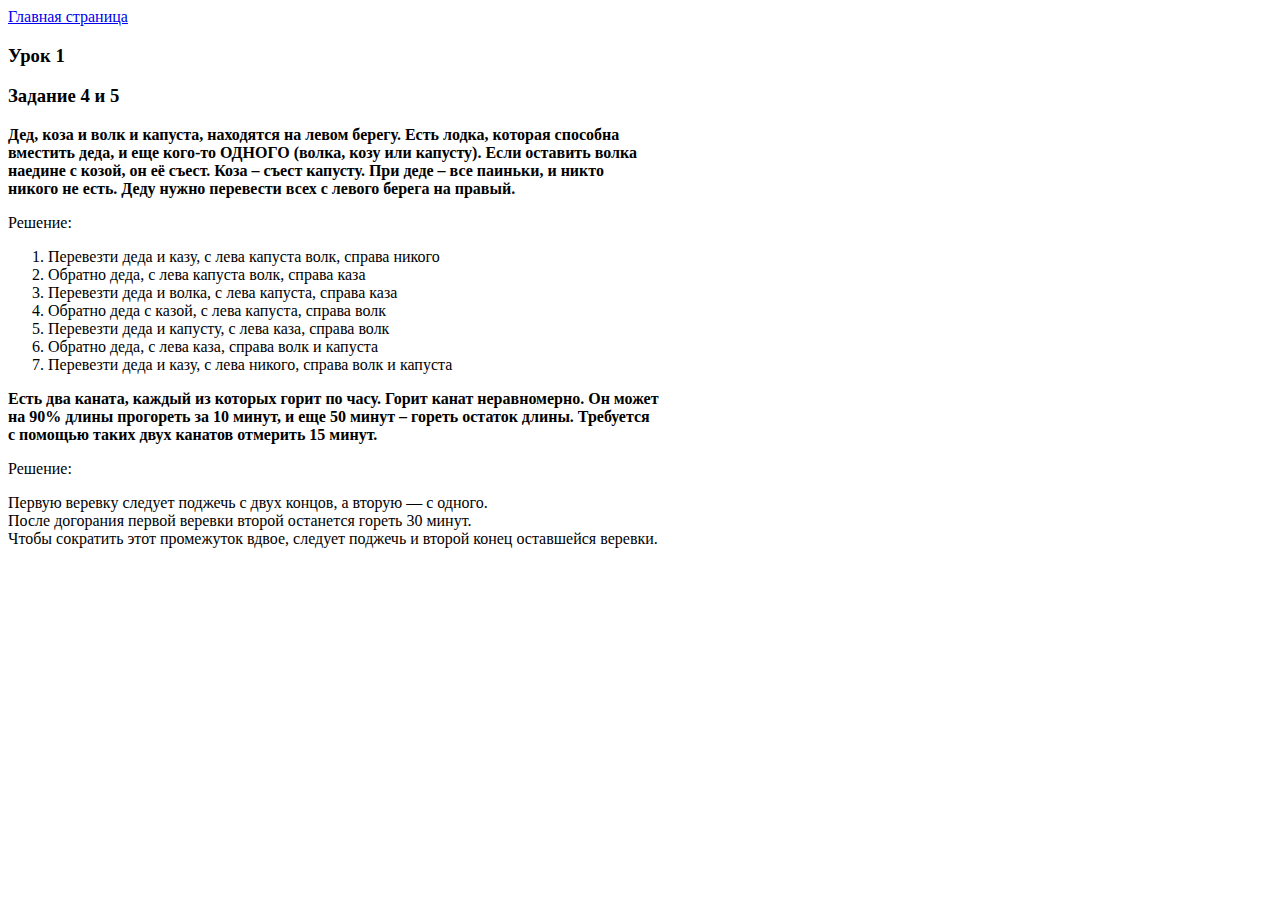
<file: lesson1.html>
<!DOCTYPE html>
<html lang="en">
<head>
  <meta charset="UTF-8">
  <title>Lisson 1</title>
</head>
<body>
      <a href="index.html">Главная страница</a>
       <h3>Урок 1</h3>
  <h3>Задание 4 и 5</h3>
   <p><b>Дед, коза и волк и капуста, находятся на левом берегу. Есть лодка, которая способна <br>
вместить деда, и еще кого-то ОДНОГО (волка, козу или капусту). Если оставить волка <br>
наедине с козой, он её съест. Коза – съест капусту. При деде – все паиньки, и никто <br>
никого не есть. Деду нужно перевести всех с левого берега на правый.</b></p>
   <p>Решение:</p>
   <ol>
     <li>Перевезти деда и казу, с лева капуста волк, справа никого</li>
     <li>Обратно деда, с лева капуста волк, справа каза</li>
     <li>Перевезти деда и волка, с лева капуста, справа каза</li>
     <li>Обратно деда с казой, с лева капуста, справа волк</li>
     <li>Перевезти деда и капусту, с лева каза, справа волк</li>
     <li>Обратно деда, с лева каза, справа волк и капуста</li>
     <li>Перевезти деда и казу, с лева никого, справа волк и капуста</li>
   </ol>
   <p><b>Есть два каната, каждый из которых горит по часу. Горит канат неравномерно. Он может<br>
на 90% длины прогореть за 10 минут, и еще 50 минут – гореть остаток длины. Требуется<br>
с помощью таких двух канатов отмерить 15 минут.
</b></p>
   <p>Решение:</p>
   <p>Первую веревку следует поджечь с двух концов, а вторую — с одного. <br>После догорания первой веревки второй останется гореть 30 минут. <br>Чтобы сократить этот промежуток вдвое, следует поджечь и второй конец оставшейся веревки. </p>
   
      <script src="lesson1.js"></script>
</body>
</html>
</file>
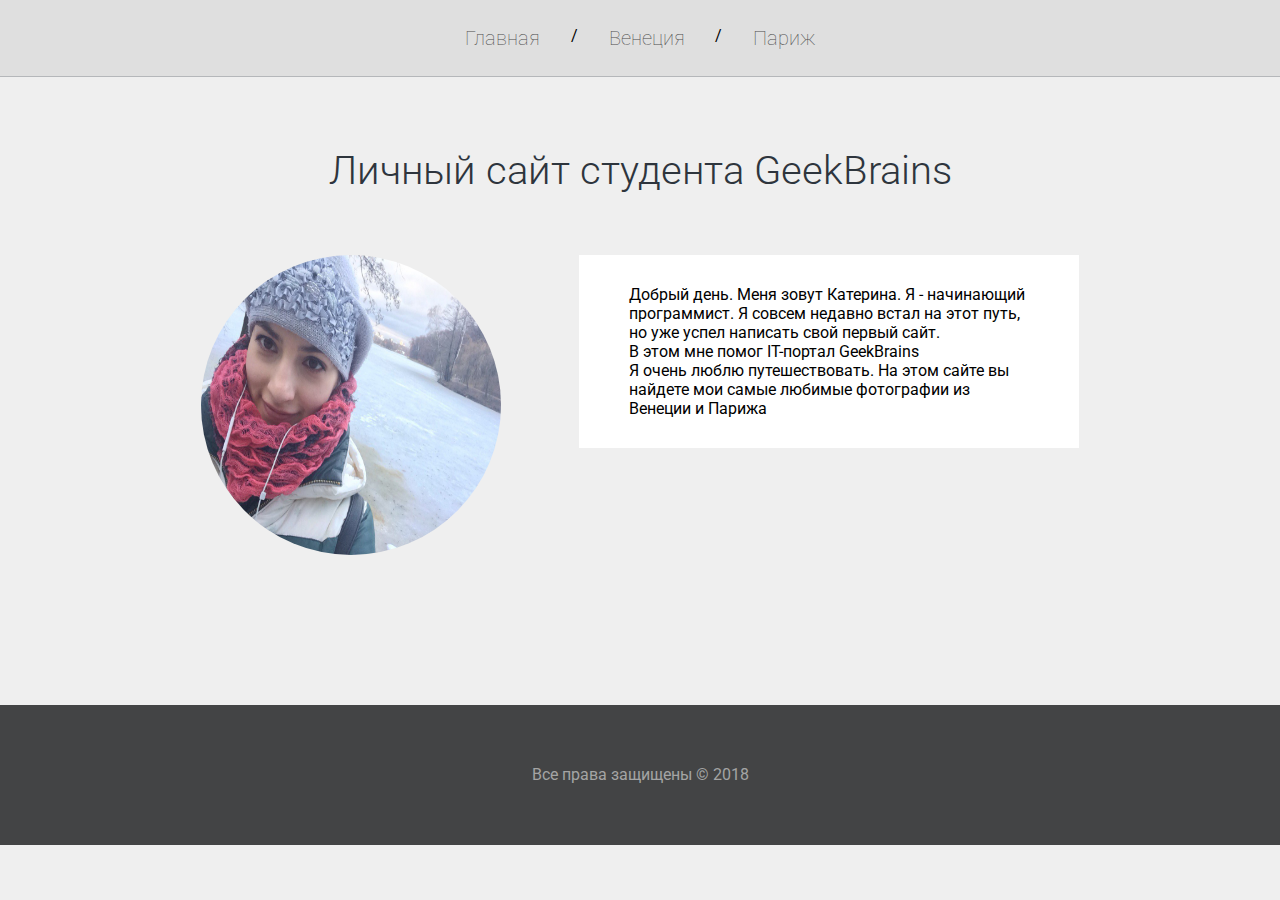
<file: lesson2.html>
<!DOCTYPE html>
<html lang="en">
<head>
  <meta charset="UTF-8">
  <meta name="myProgect" content="width=device-width">
  <link href="https://fonts.googleapis.com/css?family=Roboto:100,300,400,700" rel="stylesheet">
  <link rel="stylesheet" href="style.css">
  <title>Lesson 2</title>
</head>
<body>
  <header>
    <div class="linksWrap">
      <a href="index.html">Главная</a><span> / </span>
      <a href="#">Венеция</a><span> / </span>
      <a href="#">Париж</a>
    </div>
  </header>
   <h1>Личный сайт студента GeekBrains</h1>
   <main class="mainIndex">  <?-- Содержание ради чего пришол пользователь --?>
      <img src="photo.jpg" alt="Катюша">
      <div class="indexContent">
            Добрый день. Меня зовут Катерина. Я - начинающий программист. Я совсем недавно встал на этот путь, но уже успел написать свой первый сайт. <br>
            В этом мне помог IT-портал GeekBrains <br>
            Я очень люблю путешествовать. На этом сайте вы найдете мои самые любимые фотографии из Венеции и Парижа
      </div>
      <div class="clearfix"></div>
   </main>
   <footer>
       Все права защищены &copy; 2018
   </footer>
  <script src="lesson2.js"></script>
</body>
</html>
</file>
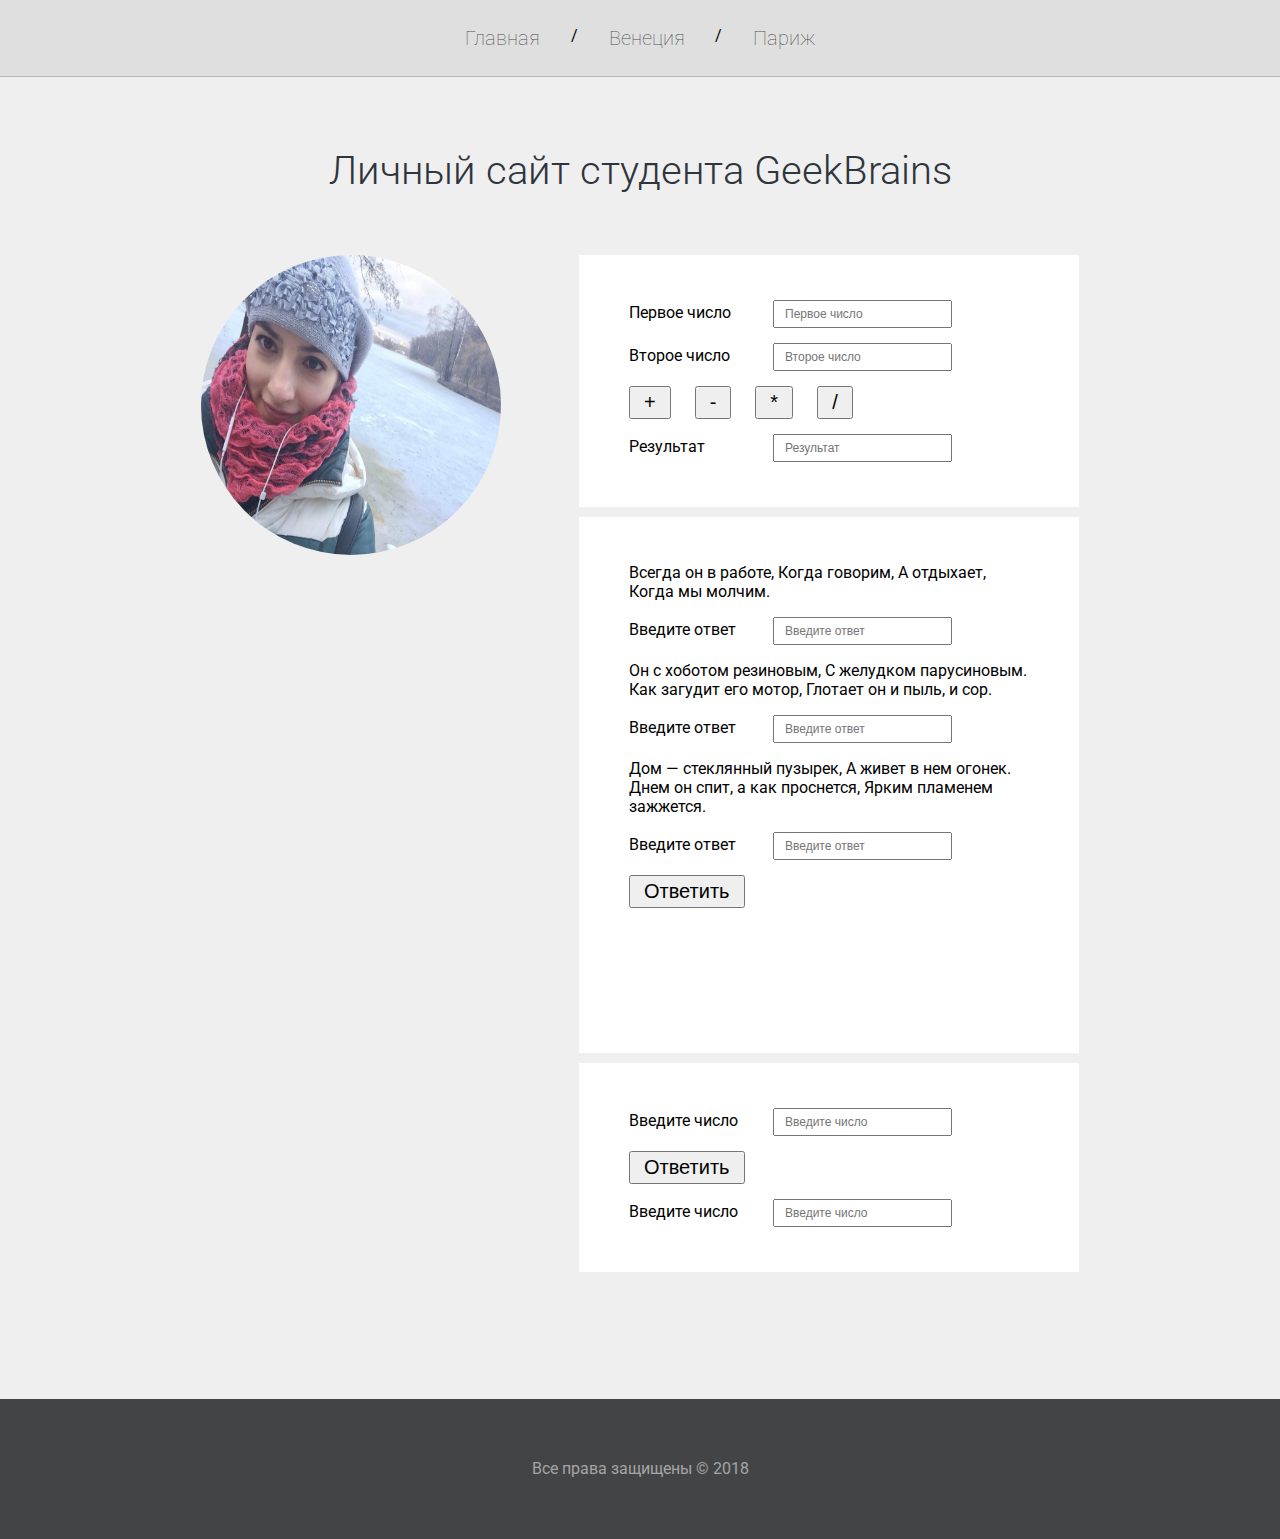
<file: lesson3.html>
<!DOCTYPE html>
<html lang="en">
<head>
  <meta charset="UTF-8">
  <meta name="myProgect" content="width=device-width">
  <link href="https://fonts.googleapis.com/css?family=Roboto:100,300,400,700" rel="stylesheet">
  <link rel="stylesheet" href="style.css">
  <title>Lesson 3</title>
</head>
<body>
  <header>
    <div class="linksWrap">
      <a href="index.html">Главная</a><span> / </span>
      <a href="#">Венеция</a><span> / </span>
      <a href="#">Париж</a>
    </div>
  </header>
   <h1>Личный сайт студента GeekBrains</h1>
   <main class="mainIndex">  <?-- Содержание ради чего пришол пользователь --?>
      <img src="photo.jpg" alt="Катюша">
      <div class = "block">
      <div class="indexContent">
            <from action="" class = "main-calculator">
        
<!--         Первое число-->
          <div class="from-row">
<!--           метка-->
            <lebel for = "num-1">Первое число</lebel>
<!--            поле ввода-->
<!--           placeholder - это текст внутри поля ввода-->
            <input type="text" id = "num-1" placeholder = "Первое число">
          </div>
          
<!--          Второе число-->
          <div class="from-row">
            <lebel for = "num-2">Второе число</lebel>
            <input type="text" id = "num-2" placeholder = "Второе число">
          </div>
          
<!--          кнопки-->
          <div class="from-row">
            <button type="button" onclick = "summ()">+</button>
            <button type="button" onclick = "distract()">-</button>
            <button type="button" onclick = "multiply()">*</button>
            <button type="button" onclick = "divide()">/</button>
          </div>
          
          <div class="from-row">
<!--      Результат readonly - позваляет не менять результат. только для копирования-->
            <lebel for = "result">Результат</lebel>
            <input type="text" id = "result" placeholder = "Результат" readonly>
          </div>
          
        </from>
      </div>

      <div class="indexContent">
            <from action="" class = "main-calculator">
<!--        Первая загадка-->
          <div class="from-row">
           <p>Всегда он в работе, Когда говорим, А отдыхает, Когда мы молчим.</p>
            <lebel for = "answer-1">Введите ответ</lebel>
            <input type="text" id = "answer-1" placeholder = "Введите ответ">
          </div>
<!--          Вторая загадка-->
          <div class="from-row">
           <p>Он с хоботом резиновым, С желудком парусиновым. Как загудит его мотор, Глотает он и пыль, и сор.</p>
            <lebel for = "answer-2">Введите ответ</lebel>
            <input type="text" id = "answer-2" placeholder = "Введите ответ">
          </div>
<!--          третья загадка-->
          <div class="from-row">
           <p>Дом — стеклянный пузырек, А живет в нем огонек. Днем он спит, а как проснется, Ярким пламенем зажжется.</p>
            <lebel for = "answer-3">Введите ответ</lebel>
            <input type="text" id = "answer-3" placeholder = "Введите ответ">
          </div>
<!--          кнопки-->
          <div class="from-row">
            <button type="button-answer" onclick = "answer()">Ответить</button>
          </div>
          
          <div class="from-row">
<!--Резульнат-->
         <div id="for-resultanswer"></div>
          </div>
        </from>
      </div>
      
      <div class="indexContent">
            <from action="" class = "main-calculator">
        
          <div class="from-row">
            <lebel for = "num">Введите число</lebel>
            <input type="text" id = "num" placeholder = "Введите число">
          </div>
          
          <div class="from-row">
            <button type="button" onclick = "ugadayka()">Ответить</button>
          </div>
          <div class="from-row">
          <lebel for = "ugadaykaunsver">Введите число</lebel>
            <input type="text" id = "ugadaykaunsver" placeholder = "Введите число">
          </div>
        </from>
      </div>
      
      
      
      <div class="main-text">
       </div>
        
        <div class="clearfit"><p><br><br><br><br><br></p></div>
      </div>
   </main>
   <footer>
       Все права защищены &copy; 2018
   </footer>
  <script src="lesson3.js"></script>
</body>
</html>
</file>
<file: style.css>
html, body {
    height: 100%;
}
body {
    margin: 0;
    font-family: Roboto, sans-serif;
    flex-direction: column;
    background: #efefef;
}

header a {
    font-size: 20px;
    font-weight: 100;
    color: #4d4d4d;
    text-decoration: none;
}
header {
    min-height: 76px;
    background-color: #dfdfdf;
    border-bottom: 1px solid #b5b7ba;
    display: flex;
    flex-direction: row; /*основная ось ->*/
    justify-content: center; /* по центру основной оси*/
    align-items: center;
}

h1 {
    height: 38px;
    font-size: 40px;
    font-weight: 300;
    text-align: center;
    color: #2e353d;
    margin: 70px 0;
}

img {
  border-radius: 150px; /* Радиус скругления */
  height: 300px;
  width: 300px;
}

header .linksWrap {
    width: 350px;
    display: flex;
    justify-content: space-between;
}

main {
    flex-grow: 1;/* степень жадности- занимает всю площадь*/
    flex-grow: 1;/* степень жадности- занимает всю площадь*/
    padding: 0 15px; /* отступы*/
    box-sizing: border-box; /* не увеличивать исходный размер*/
    width: 100%;
    margin: 0 auto;
}
@media (min-width: 576px) {
    main {
        width: 540px;
    }
}
@media (min-width: 768px) {
    main {
        width: 720px;
    }
}
@media (min-width: 992px) {
    main {
        width: 960px;
    }
}
@media (min-width: 1200px) {
    main {
        width: 1140px;
    }
}
.block {
  display: block;
}
.indexContent {
    margin: 0 0 10px 78px;
    padding: 30px 50px;
    background-color: #fff;
    width: 400px;
}

.from-row {
  margin: 15px 0;
}

button {
  font-size: 20px;
  padding: 3px 13px;
  margin-right: 20px
}

lebel {
  display: inline-block;
  width: 140px;
}

input {
  padding: 5px 10px;
  font-size: 12px
}
@media (max-width: 490px) {
    .indexContent {
        width: 100%;
        box-sizing: border-box;
    }
}

.mainIndex{
    display: flex;
    flex-direction: row;
    align-items: flex-start;
    justify-content: center;
    min-height: 450px;
}

@media (max-width: 991px) {
    .mainIndex {
        flex-direction: column;
        align-items: center;
        min-height: 500px;
    }

    .mainIndex img {
        max-width: 100%;
    }

    .mainIndex .indexContent {
        padding: 10px 20px;
        margin-left: 0;
        margin-top: 20px;
    }
}

#for-resultanswer {
  margin-top: 20px;
  height: 80px;
}

footer {
    min-height: 140px;
    line-height: 140px;
    background-color: #434445;
    color: #a4a4a4;
    text-align: center;
  
}
</file>
